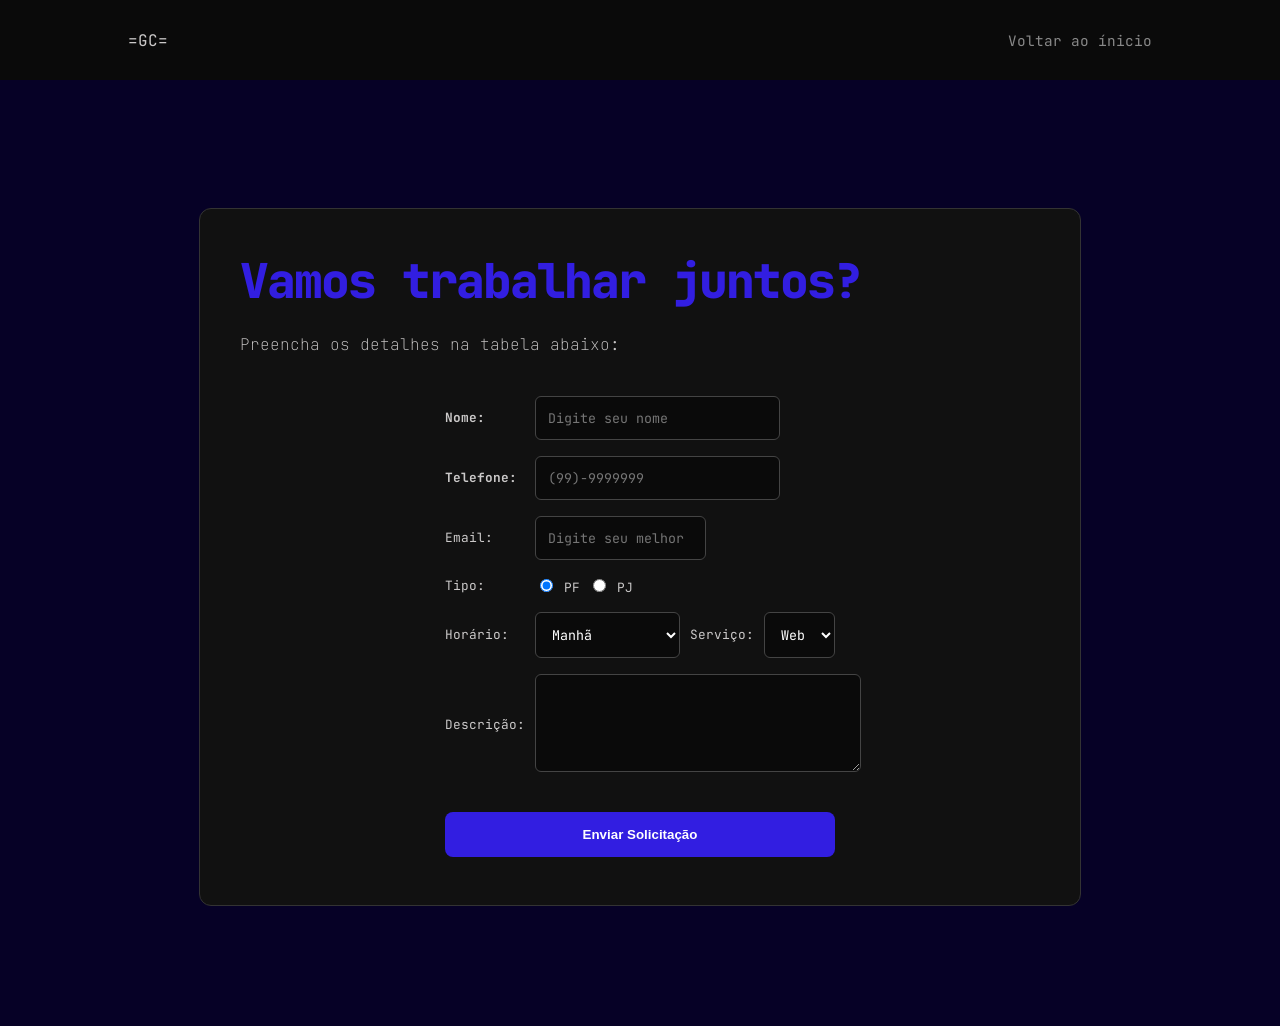
<file: pages/contato.html>
<!DOCTYPE html>
<html lang="pt-br">

<head>
    <meta charset="UTF-8">
    <meta name="viewport" content="width=device-width, initial-scale=1.0">
    <link rel="stylesheet" href="../css/style.css">
     <link href="../img/favicon.ico" rel="icon" type="image/x-icon">
    <title>Contato </title>
</head>

<body>
    <header>
        <div class="logo">=GC=</div>
        <nav>
            <ul>
                <li> <a href="../index.html" target="_self">Voltar ao ínicio</a></li>
            </ul>
        </nav>
    </header>
    <main class="container-form">
        <section class="form-header">
            <h1> Vamos trabalhar juntos?</h1>
            <p>Preencha os detalhes na tabela abaixo:</p>
        </section>
        <form action="" method="post">
            <table class="contato-table">
                <thead>
                    <tr>
                        <th rowspan="2">
                            <label for="nome">Nome:</label>
                        </th>
                    </tr>
                    <tr>
                        <th colspan="2">
                            <input type="text" id=nome name="nome" size="40" maxlength="40" value=""
                                placeholder="Digite seu nome" required>
                        </th>
                    </tr>
                    <tr>
                        <th rowspan="2">
                            <label for="telefone">Telefone:</label>
                        </th>
                    </tr>
                    <tr>
                        <th colspan="2">
                            <input type="tel" id="telefone" name="telefone" size="40" maxlength="20"
                                placeholder="(99)-9999999" required>
                        </th>
                    </tr>
                </thead>
                <tbody>
                    <tr>
                        <td rowspan="2">
                            <label for="email">Email:</label>
                        </td>
                    </tr>
                    <tr>
                        <td>
                            <input type="email" id="email" name="email" size="40" maxlength="40"
                                placeholder="Digite seu melhor email" required>
                        </td>
                    </tr>
                    <tr>
                        <td>
                            <label>Tipo:</label>
                        </td>
                        <td colspan="3">
                            <input type="radio" name="tipo" value="fisica" checked> PF
                            <input type="radio" name="tipo" value="juridica"> PJ
                        </td>
                    </tr>
                    <tr>
                        <td>
                            <label for="horario">Horário:</label>
                        </td>
                        <td>
                            <select id="horario" name="horario">
                                <option value="manha">Manhã</option>
                                <option value="tarde">Tarde</option>
                                <option value="noite">Noite</option>
                            </select>
                        </td>
                        <td>
                            <label for="servico">Serviço:</label>
                        </td>
                        <td>
                            <select id="servico" name="servico">
                                <option value="web">Web Design</option>
                                <option value="db">Banco de Dados</option>
                                <option value="ui">UX/UI</option>
                            </select>
                        </td>
                    </tr>
                    <tr>
                        <td>
                            <label for="mensagem">Descrição:</label>
                        </td>
                        <td colspan="4">
                            <textarea id="mensagem" name="mensagem" rows="4"></textarea>
                        </td>
                    </tr>
                    <tr>
                        <td colspan="4" style="text-align: center;">
                            <button type="submit" class="btn-primary" style="width: 100%;">Enviar Solicitação</button>
                        </td>
                    </tr>
                </tbody>
            </table>
    </main>
</body>

</html>
</file>
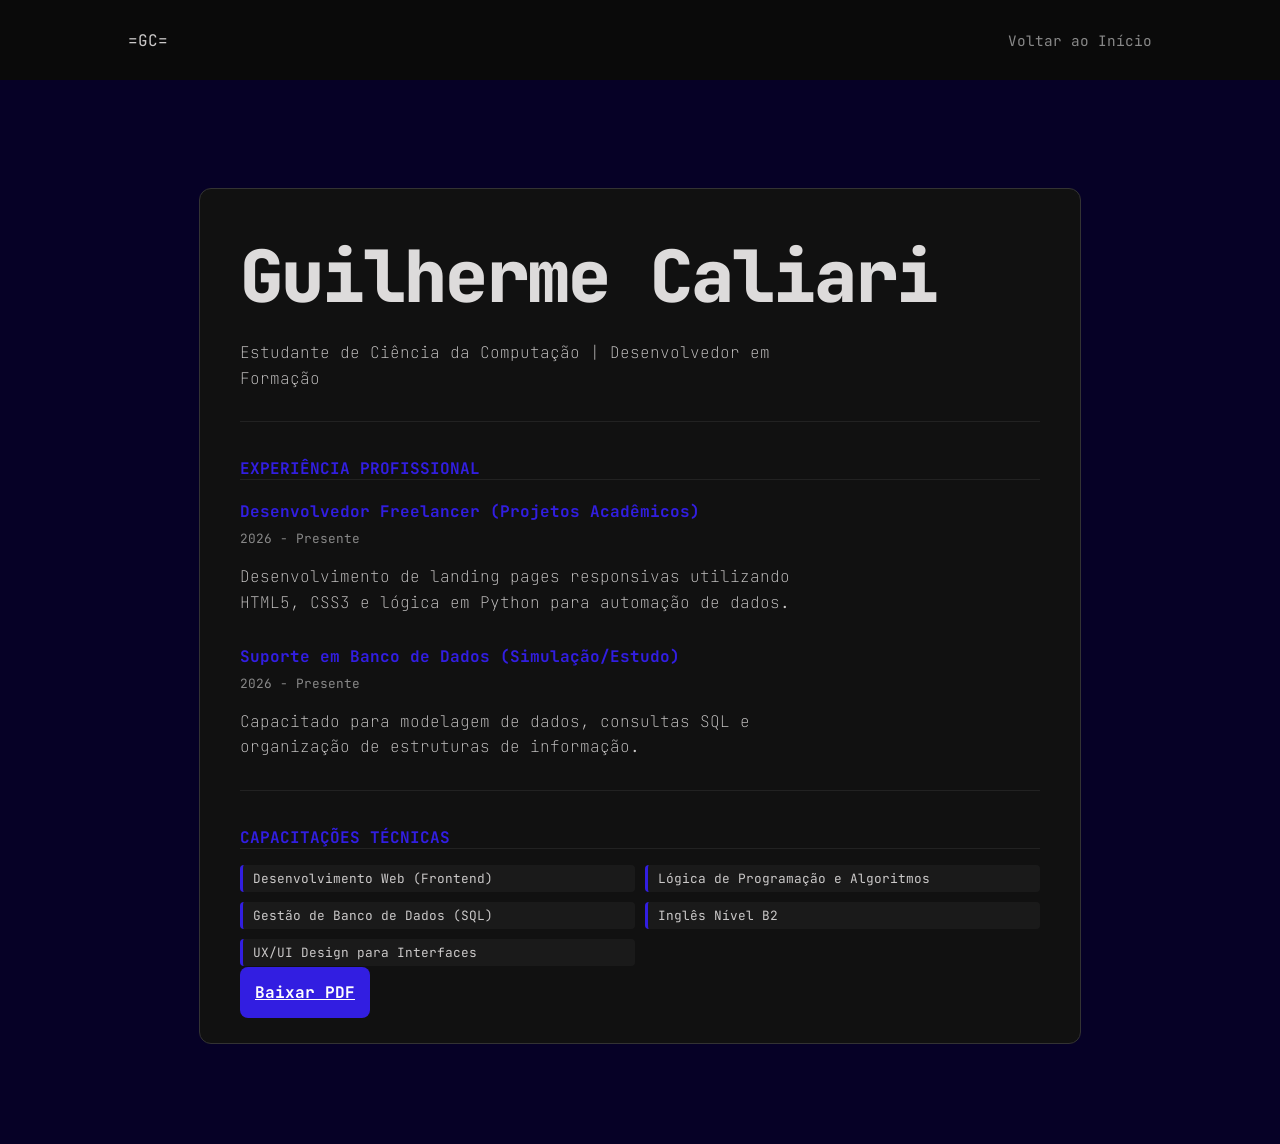
<file: pages/curriculo.html>
<!DOCTYPE html>
<html lang="pt-br">
<head>
    <meta charset="UTF-8">
    <title>Currículo Profissional - Guilherme Caliari</title>
    <link rel="stylesheet" href="../css/style.css">
     <link href="../img/favicon.ico" rel="icon" type="image/x-icon">
</head>
<body class="curriculo-page">
    <header>
        <div class="logo">=GC=</div>
        <nav>
            <ul>
                <li><a href="../index.html">Voltar ao Início</a></li>
            </ul>
        </nav>
    </header>

    <main class="container">
        <section class="cv-header">
            <h1>Guilherme Caliari</h1>
            <p>Estudante de Ciência da Computação | Desenvolvedor em Formação</p>
        </section>

        <section class="cv-section">
            <h3>Experiência Profissional</h3>
            <div class="cv-item">
                <h4>Desenvolvedor Freelancer (Projetos Acadêmicos)</h4>
                <span>2026 - Presente</span>
                <p>Desenvolvimento de landing pages responsivas utilizando HTML5, CSS3 e lógica em Python para automação de dados.</p>
            </div>
            <div class="cv-item">
                <h4>Suporte em Banco de Dados (Simulação/Estudo)</h4>
                <span>2026 - Presente </span>
                <p>Capacitado para modelagem de dados, consultas SQL e organização de estruturas de informação.</p>
            </div>
        </section>

        <section class="cv-section">
            <h3>Capacitações Técnicas</h3>
            <ul class="skills-grid">
                <li>Desenvolvimento Web (Frontend)</li>
                <li>Lógica de Programação e Algoritmos</li>
                <li>Gestão de Banco de Dados (SQL)</li>
                <li>Inglês Nível B2</li>
                <li>UX/UI Design para Interfaces</li>
            </ul>
        </section>

        <a href="../src/curriculo.pdf"  download="Currículo.pdf"  type="application/pdf" download class="btn-primary">Baixar PDF </a>
    </main>
</body>
</html>
</body>
</html>
</file>
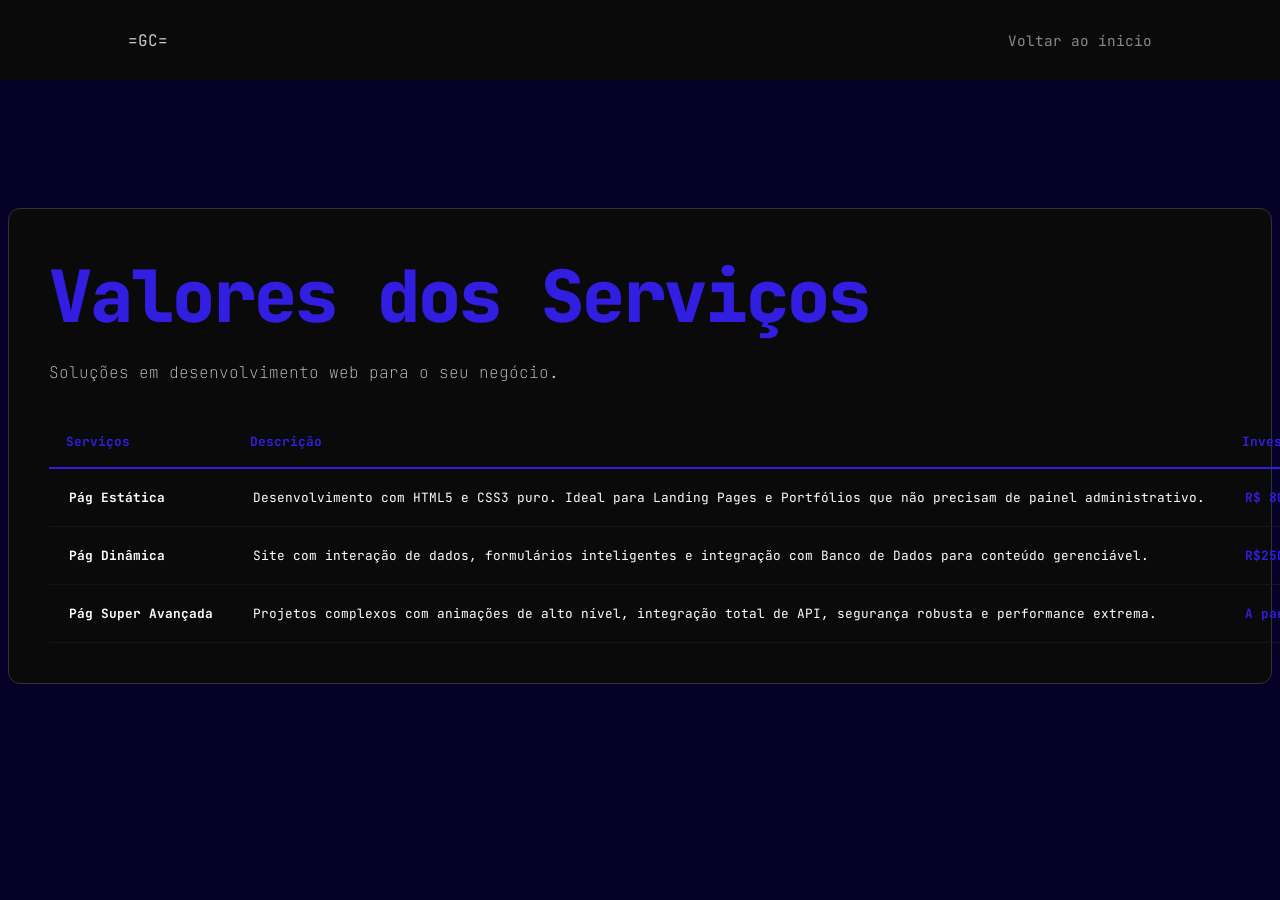
<file: pages/servicos.html>
<!DOCTYPE html>
<html lang="pt-br">
<head>
    <meta charset="UTF-8">
    <meta name="viewport" content="width=device-width, initial-scale=1.0">
    <link rel="stylesheet" href="../css/style.css">
    <title>serviços</title>
    <link href="../img/favicon.ico" rel="icon" type="image/x-icon">
</head>
<body class="servicos-page">
    <header>
        <div class="logo">=GC=</div>
        <nav>
            <ul>
                <li><a href="../index.html" target="_self">Voltar ao ínicio</a>
                </li>
            </ul>
        </nav>
    </header>
    <main class="container">
         <section class="cta">
                <h1 style="color: #321ee1;"> Valores dos Serviços</h1>
                <p> Soluções em desenvolvimento web para o seu negócio.</p>
         </section>
         <div class="table-container">
            <table> 
                <thead>
                    <tr>
                        <th> Serviços </th>
                        <th> Descrição </th>
                        <th> Investimentos </th>
                    </tr>
                </thead>
                <tbody> 
                    <tr>
                        <td class="service-name"> Pág Estática </td>
                        <td> Desenvolvimento com HTML5 e CSS3 puro. Ideal para Landing Pages e Portfólios que não precisam de painel administrativo.</td>
                        <td class="price"> R$ 800,00</td>
                    </tr>
                    <tr>
                        <td class="service-name"> Pág Dinâmica</td>
                        <td> Site com interação de dados, formulários inteligentes e integração com Banco de Dados para conteúdo gerenciável.</td>
                        <td class="price"> R$2500,00</td>
                    </tr>
                    <tr> 
                        <td class="service-name"> Pág Super Avançada</td>
                        <td> Projetos complexos com animações de alto nível, integração total de API, segurança robusta e performance extrema.</td>
                        <td class="price"> A partir de R$ 5.000,00 </td>
                    </tr>
                </tbody>
            </table>
         </div>
    </main>
</body>
</html>
</file>
<file: css/style.css>
@charset "utf-8";
@import url('https://fonts.googleapis.com/css2?family=JetBrains+Mono:ital,wght@0,100..800;1,100..800&display=swap');

/* ── GERAL ── */
body {
    background-color: #060126;
    color: #cbc9c9;
    font-family: 'JetBrains Mono', monospace;
    padding-top: 80px;
}

/* ── TÍTULOS ── */
h1 {
    font-family: 'JetBrains Mono', monospace;
    font-size: 4.5rem;
    font-weight: 800;
    color: #dddbdb;
    margin: 0;
    letter-spacing: -2px;
}

h2 {
    font-family: 'JetBrains Mono', monospace;
    font-size: 1.8rem;
    color: #c8c6c6;
    text-align: left;
    margin-bottom: 20px;
}

h3 {
    font-family: 'JetBrains Mono', monospace;
    color: #321ee1;
    text-transform: uppercase;
    font-size: 1rem;
    margin-bottom: 10px;
    border-bottom: 1px solid #222;
}

p {
    font-family: 'JetBrains Mono', monospace;
    font-weight: lighter;
    max-width: 600px;
    color: #cbc9c9;
    line-height: 1.6;
    font-size: 1rem;
    margin-bottom: 30px;
}

/* ── HEADER ── */
header {
    width: 100%;
    height: 80px;
    padding: 0 10%;
    background-color: #0a0a0a;
    position: fixed;
    top: 0;
    left: 0;
    z-index: 1000;
    box-sizing: border-box;

    display: flex;
    justify-content: space-between;
    align-items: center;
}

.logo {
    font-family: 'JetBrains Mono', monospace;
}

header nav ul {
    display: flex;
    list-style: none;
    gap: 30px;
}

header nav ul li a {
    text-decoration: none;
    color: #888;
    font-size: 0.9rem;
}

header nav ul li a:hover {
    color: #321ee1;
    border-bottom: 2px solid #321ee1;
}

header nav ul li a.active {
    color: #321ee1;
    border-bottom: 2px solid #321ee1;
}

/* ── HERO ── */
.hero {
    display: flex;
    justify-content: space-between;
    align-items: flex-start;
    min-height: 85vh;
    padding: 100px 10% 50px 10%;
    gap: 50px;
}

.conteudo {
    max-width: 600px;
}

/* ── DESCRIÇÃO ── */
.descrição {
    color: #daece1;
    font-family: 'JetBrains Mono', monospace;
    font-size: 1.5rem;
    border-right: 3px solid #321ee1;
    padding-right: 10px;
}

/* ── TERMINAL ── */
.terminal-window {
    background-color: #121212;
    border: 1px solid #333;
    border-radius: 8px;
    padding: 20px;
    max-width: 500px;
    width: 100%;
}

.terminal-header .dot {
    height: 10px;
    width: 10px;
    border-radius: 50%;
    display: inline-block;
    margin-right: 50px;
}

/* ── PROFILE CARD ── */
.profile-card {
    background-color: #111;
    border: 1px solid #333;
    border-radius: 12px;
    padding: 30px;
    max-width: 400px;
}

.profile-img {
    width: 50%;
    border-radius: 8px;
}

/* ── SKILLS ── */
.skills-grid {
    list-style: none;
    padding: 0;
    display: grid;
    grid-template-columns: 1fr 1fr;
    gap: 10px;
}

.skills-grid li {
    background-color: #1a1a1a;
    padding: 5px 10px;
    border-radius: 4px;
    font-size: 0.8rem;
    border-left: 3px solid #321ee1;
}

/* ── ÁREA ITEM ── */
.area-item {
    margin-bottom: 15px;
}

.area-item strong {
    color: #fff;
    display: block;
    margin-bottom: 5px;
}

.area-item p {
    color: #aaa;
    font-size: 0.9rem;
    line-height: 1.6;
}

/* ── SOCIAL LINKS ── */
.social-links {
    display: flex;
    gap: 15px;
    margin-top: 20px;
}

.social-icon {
    display: flex;
    align-items: center;
    justify-content: center;
    width: 45px;
    height: 45px;
    background-color: #121212;
    border: 1px solid #333;
    border-radius: 8px;
    color: #ffffff;
    text-decoration: none;
}

.social-icon:hover {
    border-color: #321ee1;
    color: #321ee1;
}

.social-icon i {
    font-size: 1.2rem;
}

/* ── TABELA ── */
table {
    width: 100%;
    max-width: 400px;
    border-collapse: collapse;
    margin: 0 auto;
    font-size: 0.8rem;
}

th, td {
    padding: 8px 5px;
    text-align: left;
    white-space: nowrap;
}

/* ── ÁUDIO ── */
audio {
    width: 100%;
    height: 35px;
    margin: 15px 0;
}

/* ── CURRÍCULO ── */
.curriculo-page .container {
    max-width: 800px;
    margin: 100px auto;
    padding: 40px;
    background-color: #111;
    border-radius: 12px;
    border: 1px solid #333;
}

.cv-section {
    margin-top: 30px;
    border-top: 1px solid #222;
    padding-top: 20px;
}

.cv-item h4 {
    color: #321ee1;
    margin-bottom: 5px;
}

.cv-item span {
    font-size: 0.8rem;
    color: #888;
}

/* ── FORMULÁRIO ── */
.container-form {
    max-width: 800px;
    margin: 120px auto;
    padding: 40px;
    background-color: #111;
    border: 1px solid #333;
    border-radius: 12px;
}

.form-header h1 {
    font-family: 'JetBrains Mono', monospace;
    color: #321ee1;
    font-size: 3rem;
    margin-bottom: 20px;
}

.contact-table {
    width: 100%;
    border-collapse: separate;
    border-spacing: 0 15px;
}

.contact-table td {
    padding: 10px;
    color: #fff;
    vertical-align: top;
}

.contact-table label {
    font-family: 'JetBrains Mono', monospace;
    color: #888;
    font-weight: bold;
    display: block;
    margin-top: 10px;
}

input[type="text"],
input[type="email"],
input[type="tel"],
select,
textarea {
    width: 100%;
    padding: 12px;
    background-color: #0a0a0a;
    border: 1px solid #444;
    border-radius: 6px;
    color: #fff;
    font-family: inherit;
}

input:focus,
textarea:focus {
    outline: none;
    border-color: #321ee1;
}

.btn-primary {
    width: 100%;
    padding: 15px;
    margin-top: 20px;
    background-color: #321ee1;
    color: #fff;
    border: none;
    border-radius: 8px;
    font-weight: bold;
    cursor: pointer;
}

.btn-primary:hover {
    background-color: #2518b0;
}

/* ── SERVIÇOS ── */

.servicos-page .container {
    max-width: 1400px;
    margin: 120px auto;
    padding: 40px;
    background: #0a0a0a;
    border: 1px solid#333;
    border-radius: 12px;
}
.table-container{
    width: 100%;
    border-collapse: collapse;
    margin-top: 30px;
    color: #fff;
}
.table-container th{
    text-align: left;
    padding: 17px;
    border-bottom: 2px solid #321ee1;
    color: #321ee1
}
.table-container td {
    padding: 20px 20px;
    border-bottom: 1px solid #1b1a19bb;
}
.service-name {
    font-weight: bold;
    width: 25%;
}
.price{
    color: #321ee1;
    font-weight: bold;
    white-space: nowrap;
}
.table-container tr:hover {
    background: rgba(9, 3, 61, 0.05);
    transition: 0.3s;
}
</file>
